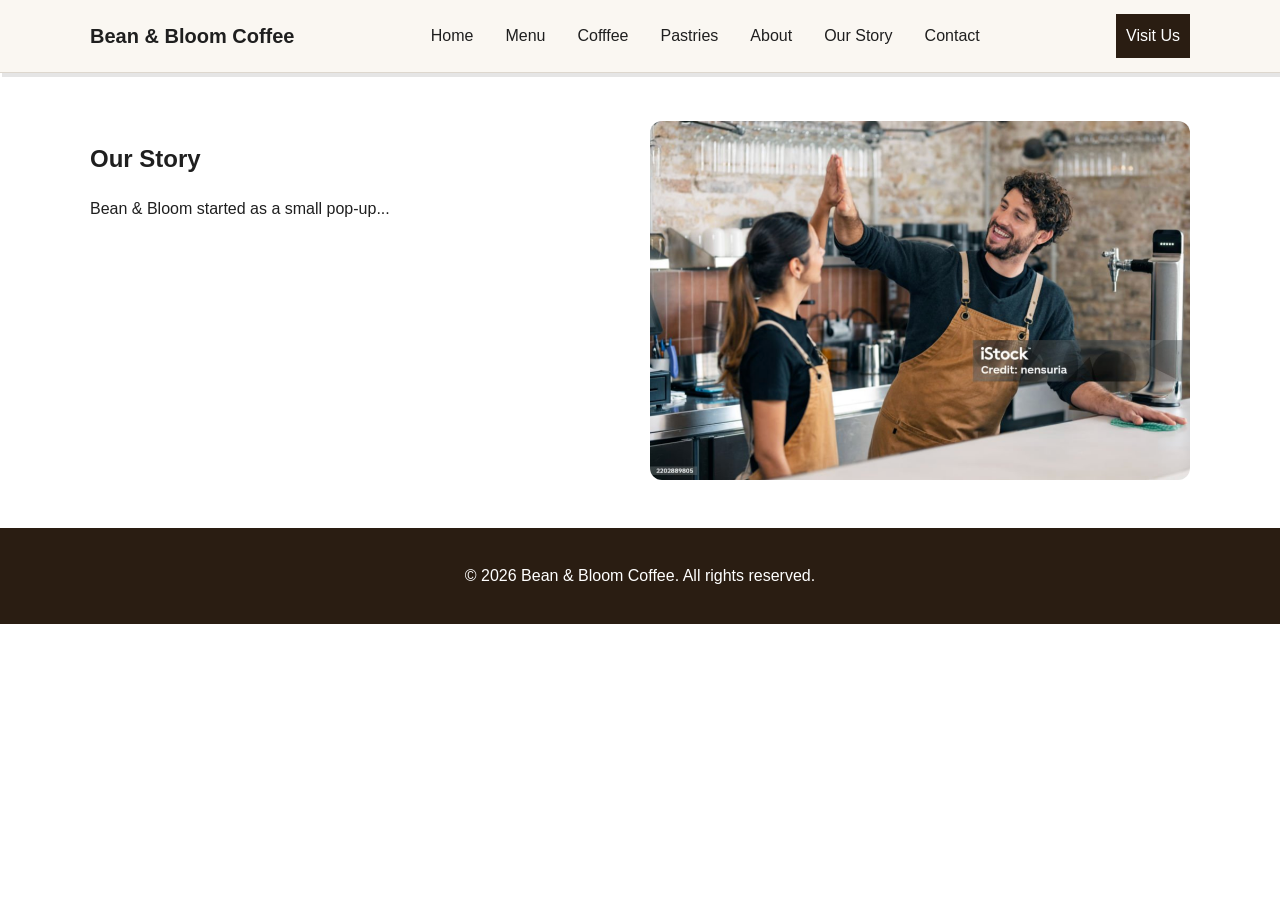
<file: about.html>
<!DOCTYPE html>
<html lang="en">
<head>
    <meta charset="UTF-8">
    <meta name="viewport" content="width=device-width, initial-scale=1.0">
    <title>Menu - Bean & Bloom Coffee</title>
    <link rel="stylesheet" href="./css/styles.css">
</head>
<body>
    <header class="site-header">
        <nav class="navbar container">
            <a class="logo" href="index.html">Bean & Bloom Coffee</a>

            <ul class="nav-links">
                <li><a href="index.html">Home</a></li>
                <li><a href="menu.html">Menu</a></li>
                <li><a href="menu.html#coffee">Cofffee</a></li>
                <li><a href="menu.html#pastries">Pastries</a></li>
                <li><a href="about.html">About</a></li>
                <li><a href="about.html#story">Our Story</a></li>
                <li><a href="contact.html">Contact</a></li>
            </ul>

            <a class="btn btn-small" href="contact.html#visit">Visit Us</a>
        </nav>
    </header>
    <main>
         <section id="story" class="section">
            <div class="container two-col">
                <div>
                    <h2>Our Story</h2>
                    <p>Bean & Bloom started as a small pop-up...</p>
                </div>
                <img src="./img/shop.png" alt="Coffee shop employees">
            </div>
         </section>
    </main>
    <footer class="site-footer">
        <div class="container footer-content">
            <p>&copy; 2026 Bean & Bloom Coffee. All rights reserved.</p>
        </div>
    </footer>
</body>
</html>
</file>
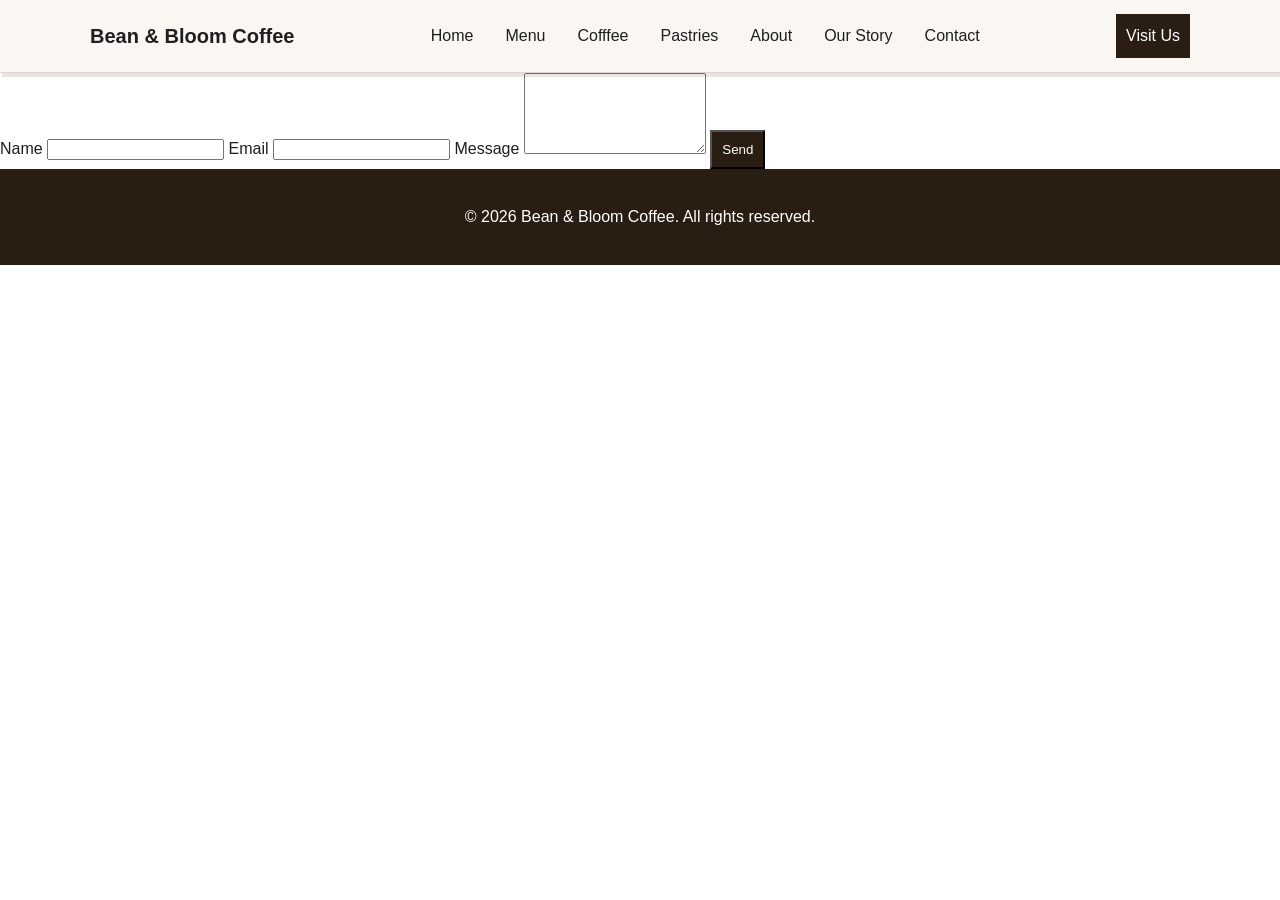
<file: contact.html>
<!DOCTYPE html>
<html lang="en">
<head>
    <meta charset="UTF-8">
    <meta name="viewport" content="width=device-width, initial-scale=1.0">
    <title>Menu - Bean & Bloom Coffee</title>
    <link rel="stylesheet" href="./css/styles.css">
</head>
<body>
    <header class="site-header">
        <nav class="navbar container">
            <a class="logo" href="index.html">Bean & Bloom Coffee</a>

            <ul class="nav-links">
                <li><a href="index.html">Home</a></li>
                <li><a href="menu.html">Menu</a></li>
                <li><a href="menu.html#coffee">Cofffee</a></li>
                <li><a href="menu.html#pastries">Pastries</a></li>
                <li><a href="about.html">About</a></li>
                <li><a href="about.html#story">Our Story</a></li>
                <li><a href="contact.html">Contact</a></li>
            </ul>

            <a class="btn btn-small" href="contact.html#visit">Visit Us</a>
        </nav>
    </header>
    <main>
        <form class="contact">
            <label for="name">
                Name
                <input type="text" required>
            </label>
            <label for="email">
                Email
                <input type="email" required>
            </label>
            <label>
                Message
            <textarea rows="5" required></textarea>
            </label>
            <button class="btn" type="submit">Send</button>
        </form>
    </main>
    <footer class="site-footer">
        <div class="container footer-content">
            <p>&copy; 2026 Bean & Bloom Coffee. All rights reserved.</p>
        </div>
    </footer>
</body>
</html>
</file>
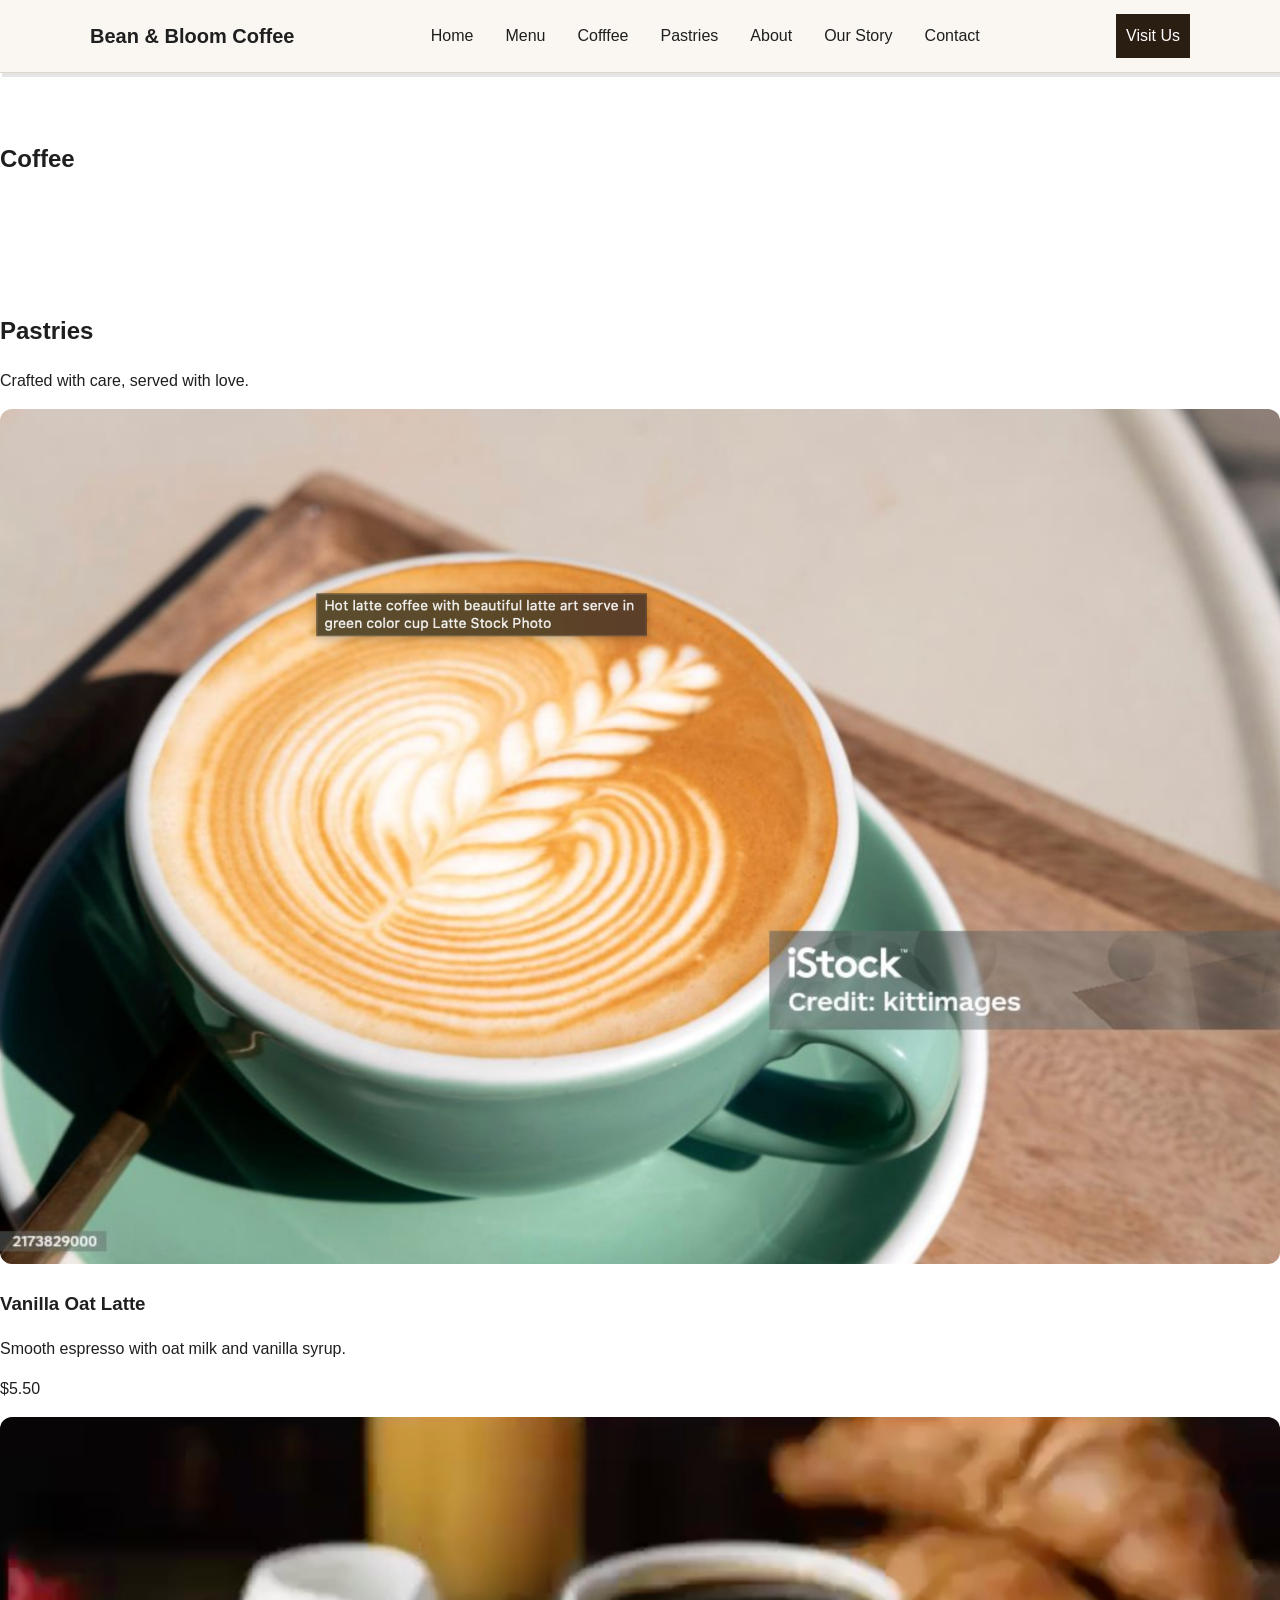
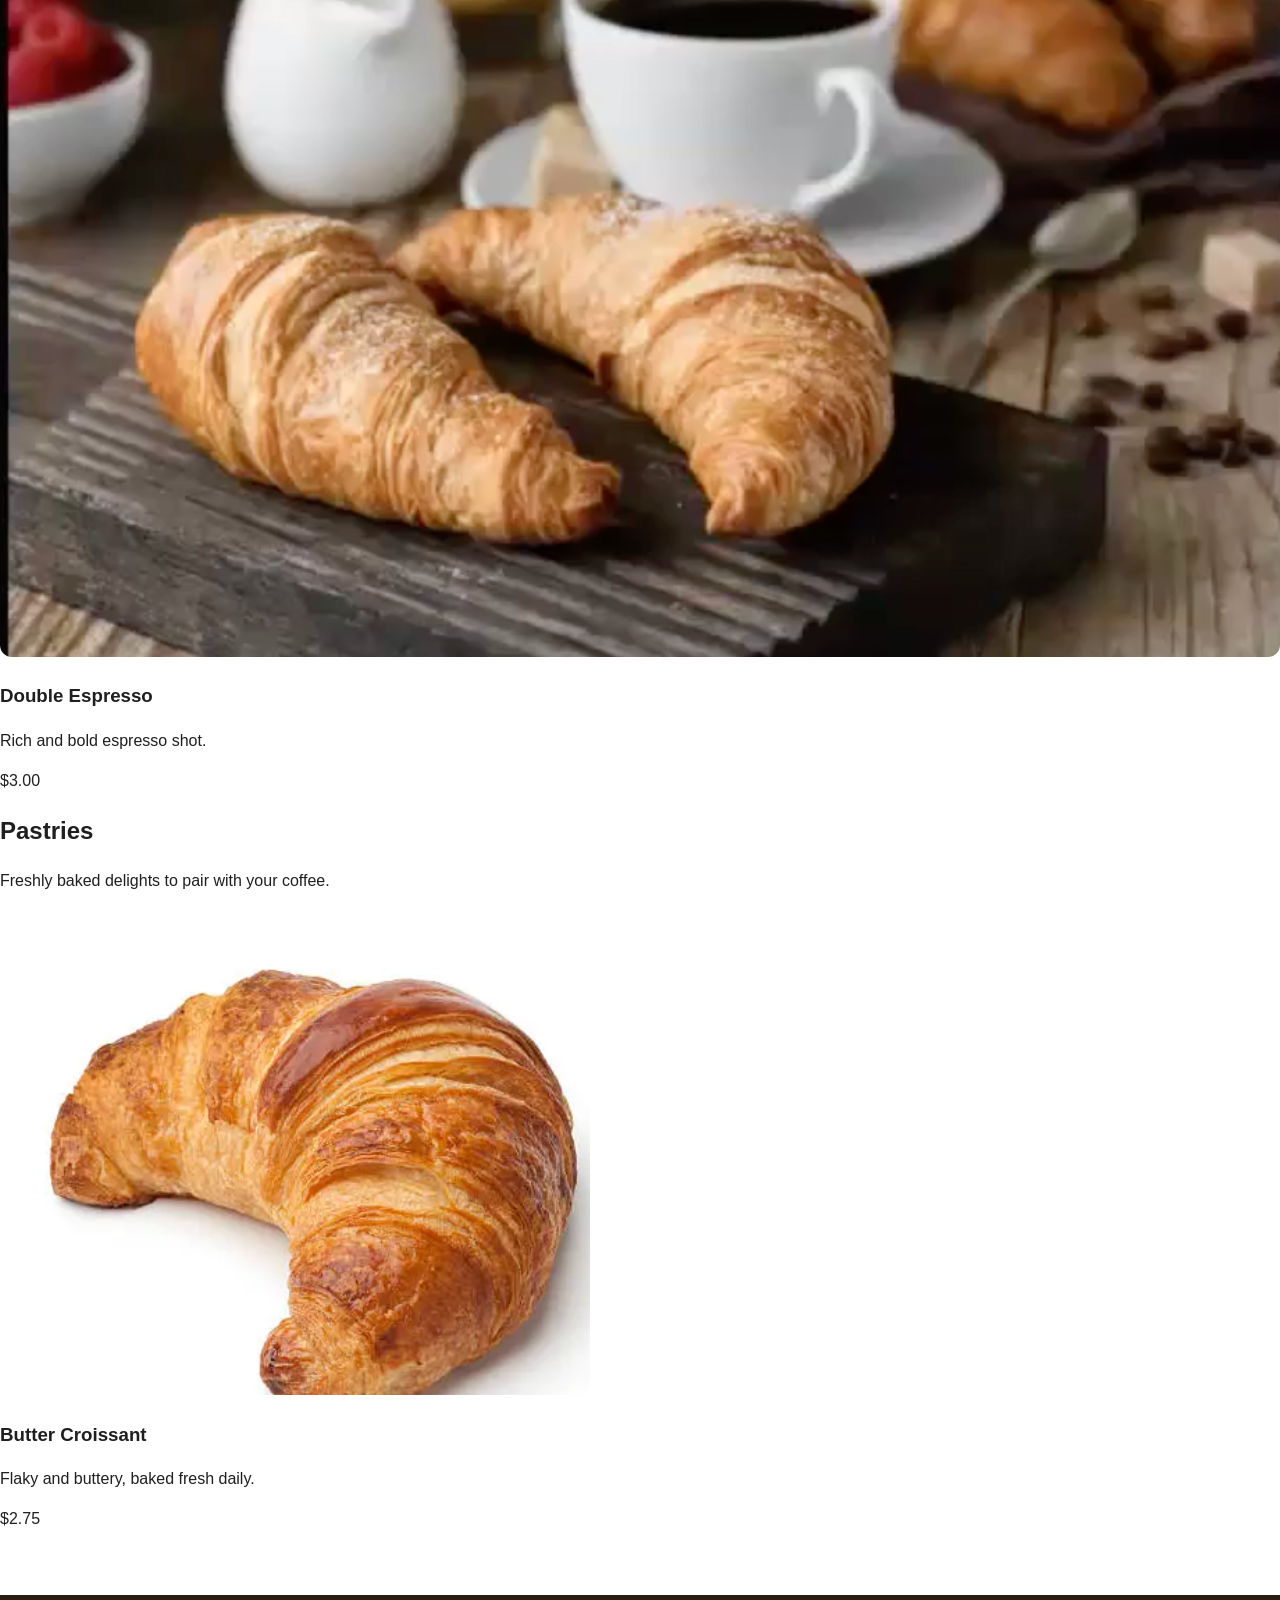
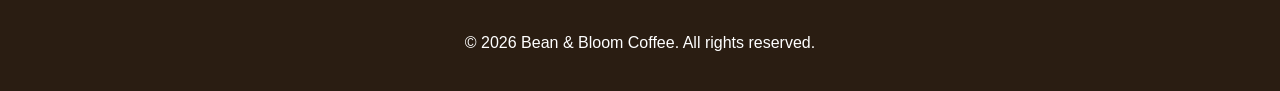
<file: menu.html>
<!DOCTYPE html>
<html lang="en">
<head>
    <meta charset="UTF-8">
    <meta name="viewport" content="width=device-width, initial-scale=1.0">
    <title>Menu - Bean & Bloom Coffee</title>
    <link rel="stylesheet" href="./css/styles.css">
</head>
<body>
    <header class="site-header">
        <nav class="navbar container">
            <a class="logo" href="index.html">Bean & Bloom Coffee</a>

            <ul class="nav-links">
                <li><a href="index.html">Home</a></li>
                <li><a href="menu.html">Menu</a></li>
                <li><a href="menu.html#coffee">Cofffee</a></li>
                <li><a href="menu.html#pastries">Pastries</a></li>
                <li><a href="about.html">About</a></li>
                <li><a href="about.html#story">Our Story</a></li>
                <li><a href="contact.html">Contact</a></li>
            </ul>

            <a class="btn btn-small" href="contact.html#visit">Visit Us</a>
        </nav>
    </header>
    <main>
        <section id="coffee" class="section">
            <h2>Coffee</h2>
            </section>
                <section id="pastries" class="section section-alt">
                    <h2>Pastries</h2>
                    <p>Crafted with care, served with love.</p>
                </div>
                <div class="menu-grid">
                    <article class="menu-item">
                        <img src="./img/latte.png" alt="Latte Coffee">
                        <div class="menu-item-body">
                            <h3>Vanilla Oat Latte</h3>
                            <p>Smooth espresso with oat milk and vanilla syrup.</p>
                            <p class="price">$5.50</p>
                        </div>
                    </article>
                    <article class="menu-item">
                        <img src="./img/espresso.png" alt="Espresso">
                        <div class="menu-item-body">
                            <h3>Double Espresso</h3>
                            <p>Rich and bold espresso shot.</p>
                            <p class="price">$3.00</p>
                        </div>
                    </article>
                    <!-- More coffee items can be added here -->
                </div>

                <div class="section-header">
                    <h2 id="pastries">Pastries</h2>
                    <p>Freshly baked delights to pair with your coffee.</p>
                </div>
                <div class="menu-grid">
                    <article class="menu-item">
                        <img src="./img/croissant.png" alt="Croissant">
                        <div class="menu-item-body">
                            <h3>Butter Croissant</h3>
                            <p>Flaky and buttery, baked fresh daily.</p>
                            <p class="price">$2.75</p>
                        </div>
                    </article>
                    <!-- More pastry items can be added here -->
                </div>
            </div>
        </section>

    </main>
    <footer class="site-footer">
        <div class="container footer-content">
            <p>&copy; 2026 Bean & Bloom Coffee. All rights reserved.</p>
        </div>
    </footer>
    
</body>
</html>
</file>
<file: css/styles.css>
* {
    box-sizing: border-box;
}

body {
    margin: 0;
    font-family: 'Arial', Helvetica, sans-serif;
    backgound: #faf7f2;
    color: #1f1f1f;
    line-height: 1.5;
}

img {
    max-width: 100%;
    border-radius: 12px;
}

a {
    text-decoration: none;
    color: inherit;
}

.container {
    width: min(1100px, 90%);
    margin: 0 auto;
}

.section {
    padding: 48px 0;

}

.section-alt {
    background-color: #fff;
}

.site-header {
    background-color: #faf7f2;
    border-bottom: 1px solid #ddd7ce;
    position: sticky;
    top: 0;
    box-shadow: 2px 4px rgba(0,0,0,0.1);
}

.navbar {
    display: flex;
    align-items: center;
    gap: 16px;
    padding: 14px 0;
    justify-content: space-between;
}

.logo {
    font-weight: bold;
    font-size: 20px;
}

.nav-links {
    list-style: none;
    display: flex;
    gap: 12px;
    margin: 0;
    padding: 0;
}

.nav-links   a {
    padding: 6px 10px;
    border-radius: 8px;
    transition: background-color 0.3s ease;
}

.nav-links a:hover {
    background-color: rgba(0,0,0,0.1);
}

.btn {
    background-color: #2a1d12;
    color: #fff;
    padding: 10px 10px;
}

.dtn-outline {
    background-color: transparent;
    border: 2px solid #2a1d12;
    color: #2a1d12;
}

.hero {
    padding: 56px 0;
    grid-template-columns: 1fr 1fr;
    gap: 25px;
    align-items: center;
}

.hero h1 {
    font-size: 40px;
    margin-bottom: 12px;
}

.hero-actions {
    display: flex;
    gap: 12px;
}

.card-grid {
    display: grid;
    grid-template-columns: repeat(3, 1fr);
    gap: 16px;
}

.card {
    background: #fff;
    border-radius: 14px;
    overflow: hidden;
    box-shadow: 0 4px 8px rgba(0,0,0,0.1);
    transition: transform 0.3s ease;
}

.card-body {
    font-weight: bold;
}

.two-col {
    display: grid;
    grid-template-columns: 1fr 1fr;
    gap: 20px;
}

.map-box {
    background: #eee;
    padding: 25px;
    border-radius: 12px;
    text-align: center;
}
.site-footer {
    background-color: #2a1d12;
    color: #fff;
    padding: 20px 0;
    text-align: center;
}
</file>
